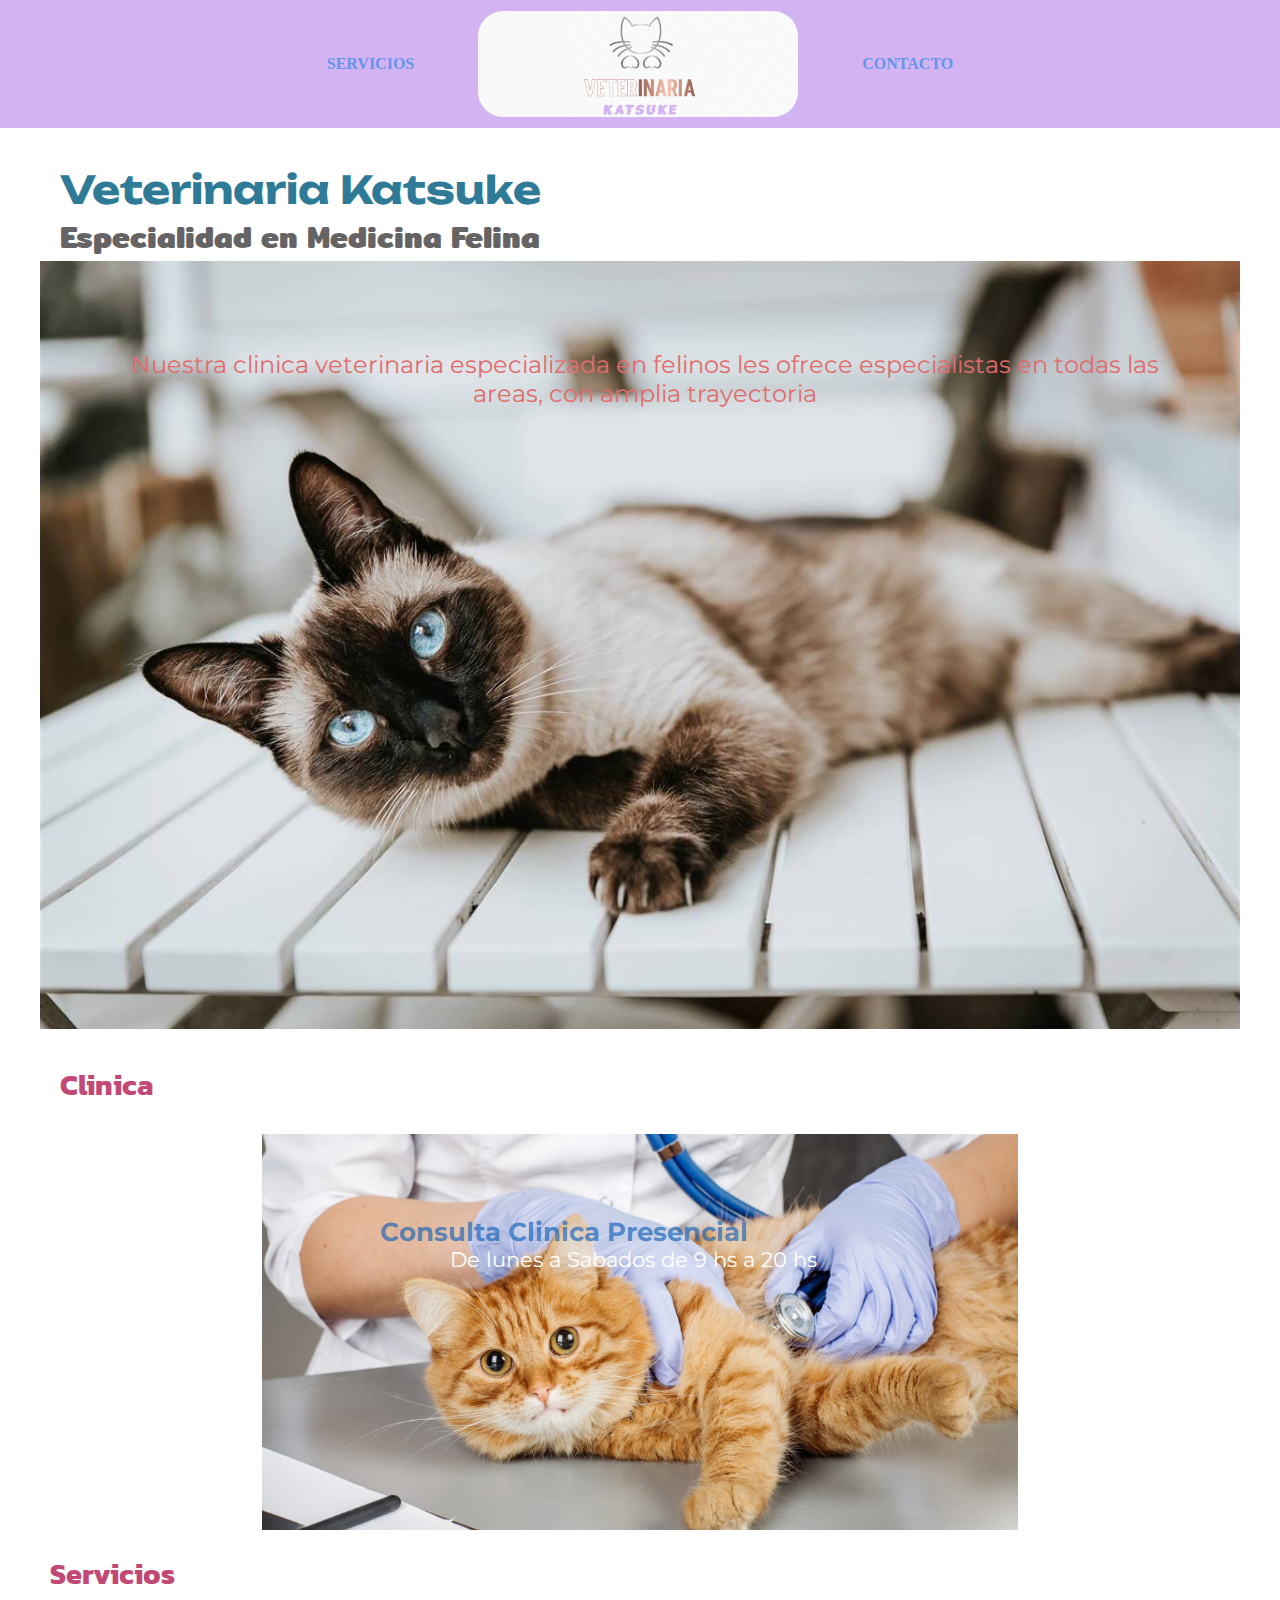
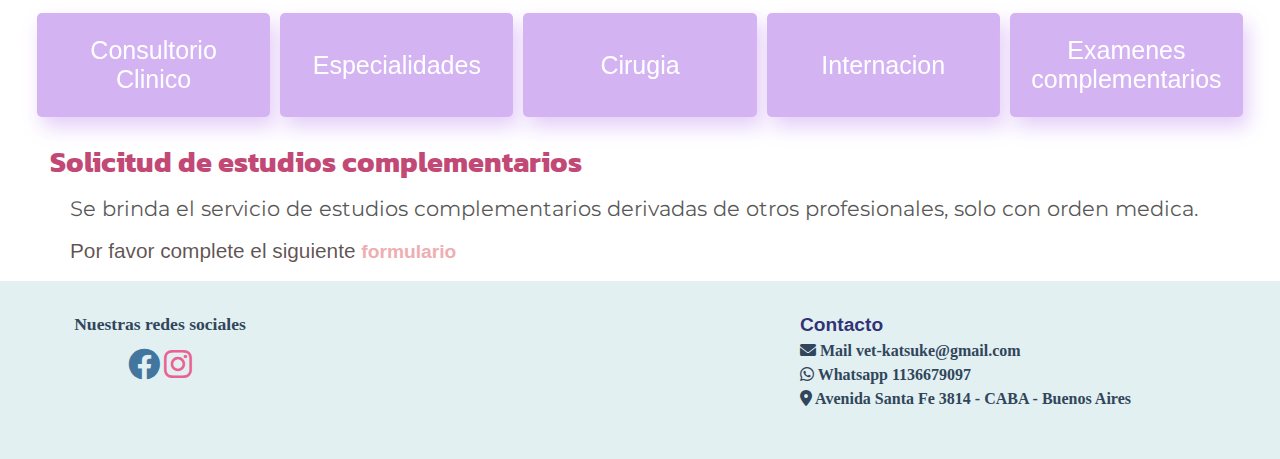
<file: Katsuke - COPIA/index.html>
<!DOCTYPE html>
<html lang="es">

<head>
    <meta charset="UTF-8">
    <meta name="viewport" content="width=device-width, initial-scale=1.0">
    <title>Clinica Veterinaria Katsuke</title>
    <!-- agrego el favicon -->
    <link rel="icon" href=".\static\img\icono-borde-violeta-fondo-verde.ico">
    <link rel="stylesheet" href="static/css/kat.css">
    <!-- iconos de font awesome -->
    <link rel="stylesheet" href="https://cdnjs.cloudflare.com/ajax/libs/font-awesome/6.0.0-beta3/css/all.min.css">
    <!-- google font -->
    <link rel="preconnect" href="https://fonts.googleapis.com">
    <link rel="preconnect" href="https://fonts.gstatic.com" crossorigin>
    <link
        href="https://fonts.googleapis.com/css2?family=Chivo:ital@1&family=Gabarito:wght@400;900&family=Kanit:wght@600&family=Mitr:wght@500&family=Montserrat:wght@800;900&family=Open+Sans:wght@800&family=Patua+One&family=Prompt:wght@400;600&family=Raleway:wght@900&family=Roboto&family=Spectral:wght@700&family=Tilt+Neon&family=Unbounded:wght@800&family=Young+Serif&display=swap&family=Crimson+Text:ital,wght@0,700;1,600&family=Montserrat:ital,wght@0,600;1,500&family=Montserrat:ital,wght@0,600;1,500&display=swap"
        rel="stylesheet">

</head>

<body>
    <!-- Contenido de barra de navegacion -->
    <header>
        <div class="my-header">
            <nav>
                <ul class="lista-desordenada-1">
                    <li class="uno izq"><a href="#Servicios">SERVICIOS</a></li>
                    <li class="cero"><a href="Veterinaria-Katsuke.html">
                            <img src="static\img\opcion 1 radius.png" alt="cara de gato" class="logo"></a>
                    </li>
                    <li class="uno der"> <a href="#Contacto">CONTACTO</a></li>
                </ul>
            </nav>
        </div>

        <!-- Titulo Principal -->
        <div class="primero">
            <h1 class="titulo">Veterinaria Katsuke</h1>
            <h2 class="texto-sec">Especialidad en Medicina Felina</h2>
        </div>

    </header>

    <main>
        <!-- Imagen de Presentacion Seccion 1 -->
        <section class="imgs1" id="imagen">
            <div class="container">
                <p> Nuestra clinica veterinaria especializada en felinos les ofrece especialistas en todas las areas,
                    con amplia trayectoria </p>
            </div>

        </section>
        <br>
        <!-- Consulta Seccion 2
                Consulta Clinica Presencial -->
        <div class="segundo">
            <h2 class="consulta-t">Clinica</h2>
        </div>
        <section>
            <div class="slidershow-container">
                <ul>
                    <li>
                        <div class="slide">
                            <img src="static\img\banner1-examen-clinico-gato.png" alt="imagen 1">
                            <div class="overlay"><h3 class="consulta">Consulta Clinica Presencial</h3>
                                <p>De lunes a Sabados de 9 hs a 20 hs</p></div>
                        </div>
                    </li>
                    <li>
                        <div class="slide">
                            <img src="static\img\banner-2 gato-tutor-pc.jpg" alt="imagen 2">
                            <div class="overlay"><h3 class="consulta">Consulta Clinica online</h3>
                                <p>Consulta virtual por videollamada. <br> Sacar turno</p></div>
                        </div>
                    </li>
                </ul> 
            </div>
        </section>
        <br>

        <!-- Servicios que brinda la clinica - Seccion 3-->
        <section id="Servicios">
            <div class="tercero">
                <h2 class="consulta-t">Servicios</h2>
            </div>
            <div class="contenedor-flex">
                <div class="caja">
                    <div class="texto texto-A">Consultorio Clinico</div>
                    <div class="texto texto-B">Examen clinico Vacunaciones</div>
                </div>

                <div class="caja">
                    <div class="texto texto-A">Especialidades</div>
                    <div class="texto texto-B">Dermatologia Nutricion Cardiologia
                        Endocrinologia Oftalmologia Oncologia</div>
                </div>

                <div class="caja">
                    <div class="texto texto-A">Cirugia</div>
                    <div class="texto texto-B">General
                        Traumatológica y Ortopédica</div>
                </div>

                <div class="caja">
                    <div class="texto texto-A">Internacion</div>
                    <div class="texto texto-B">Sala de internacion diurna con guardias
                        nocturnas
                    </div>
                </div>

                <div class="caja">
                    <div class="texto texto-A">Examenes complementarios</div>
                    <div class="texto texto-B">Radiologia Ecografia Ecocardiologia
                        Laboratorio
                    </div>
                </div>
            </div>

        </section>
           <!-- Solicitud de estudios complementarios - Seccion 4 -->
        <section class="complementarios">
            <h2 class="consulta-t">Solicitud de estudios complementarios </h2>
            <div>
                <p>Se brinda el servicio de estudios complementarios derivadas de otros profesionales, solo con orden
                    medica.</p>
                <br>
                <p class="enlace">Por favor complete el siguiente <a href="solicitud.html"
                        target="_blank">formulario</a>
                </p>
            </div>

        </section>
    </main>

    <br>
    <footer id="Contacto">
        <div class="tercero">
            <div class="redes">
                <h4>Nuestras redes sociales</h4>
                <i class="fa-brands fa-facebook fa-2xl" style="color: #42769e;"></i>
                <i class="fa-brands fa-instagram fa-2xl" style="color: #ea6291;"></i>
            </div>
            <div class="foot">
                <h3 class="contacto">Contacto</h3>
                <ul class="lista-desordenada-3">
                    <li>
                        <h4><i class="fas fa-envelope"></i> Mail vet-katsuke@gmail.com</h4>
                    </li>
                    <li>
                        <h4><i class="fab fa-whatsapp"></i> Whatsapp 1136679097</h4>
                    </li>
                    <li>
                        <h4><i class="fas fa-map-marker-alt"></i> Avenida Santa Fe 3814 - CABA - Buenos Aires</h4>
                    </li>
                </ul>
            </div>

        </div>
    </footer>



    <script src="static\js\vet.js"></script>
</body>

</html>
</file>
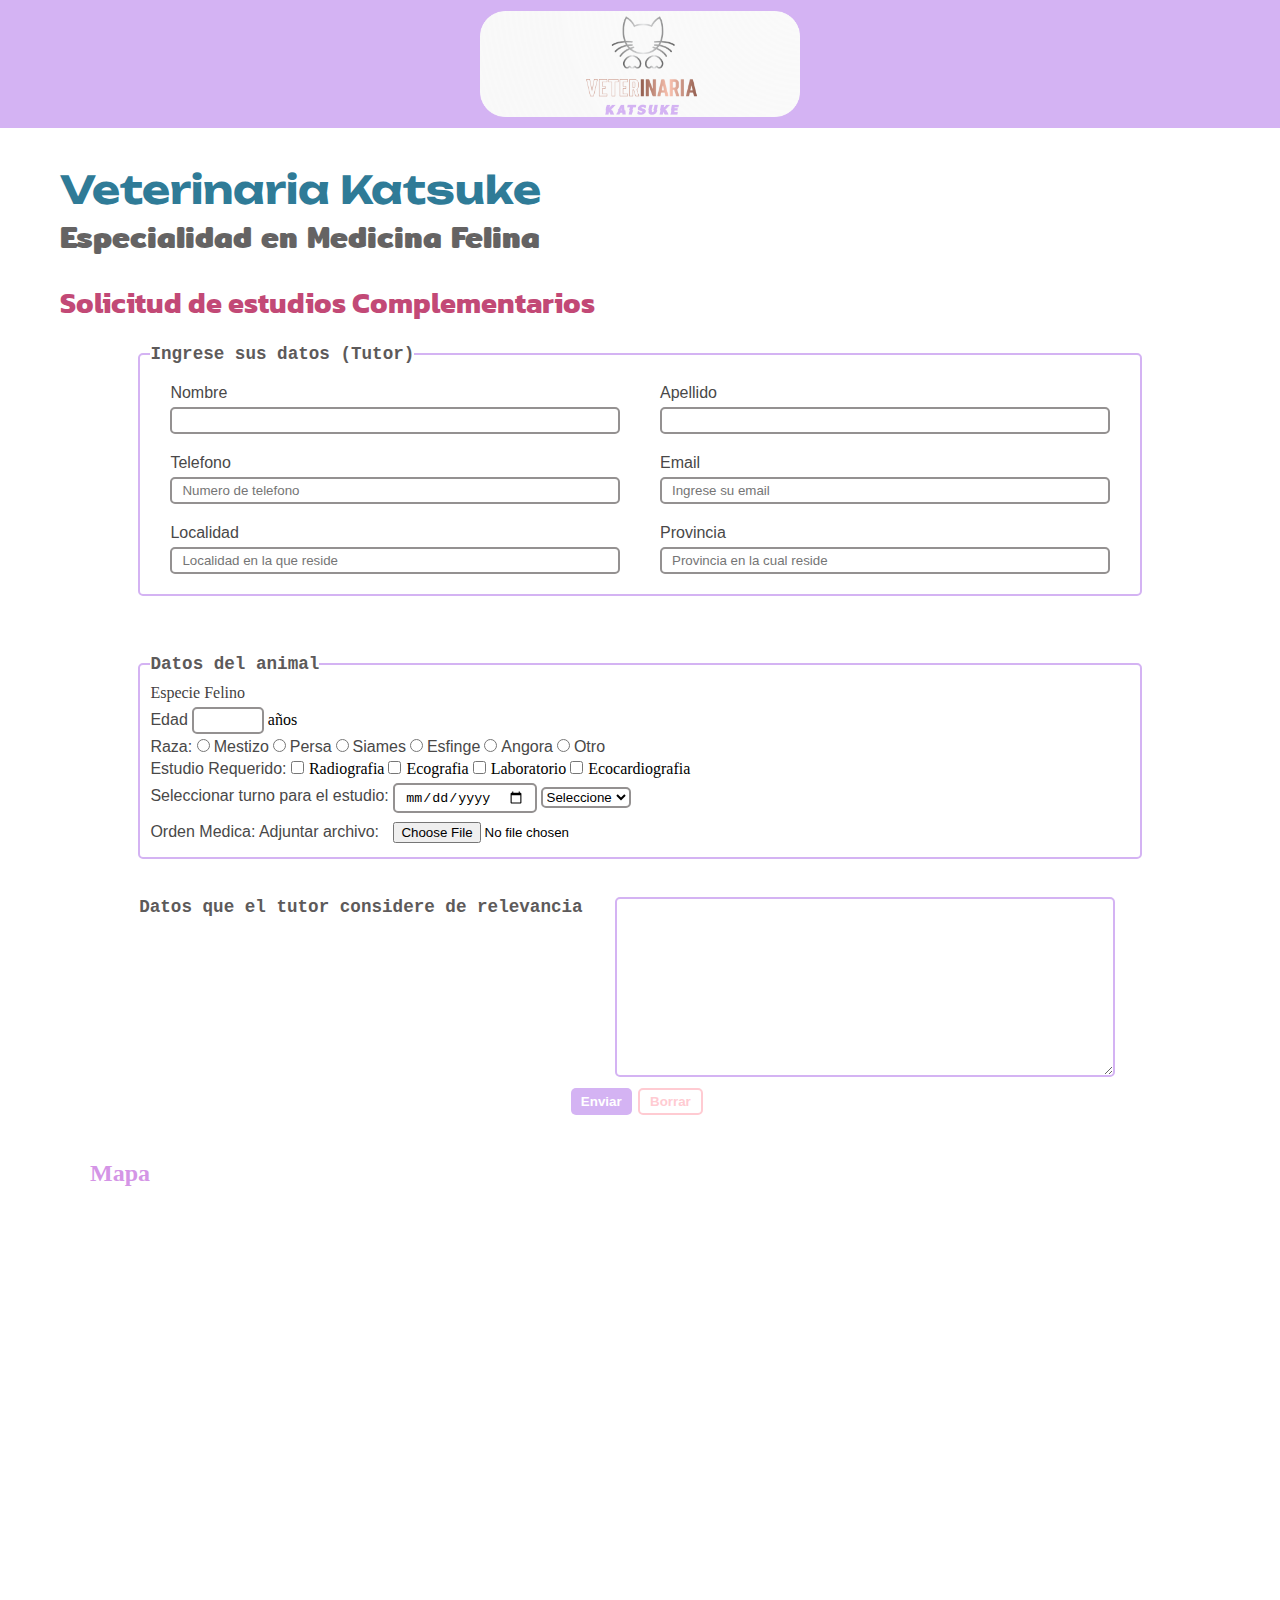
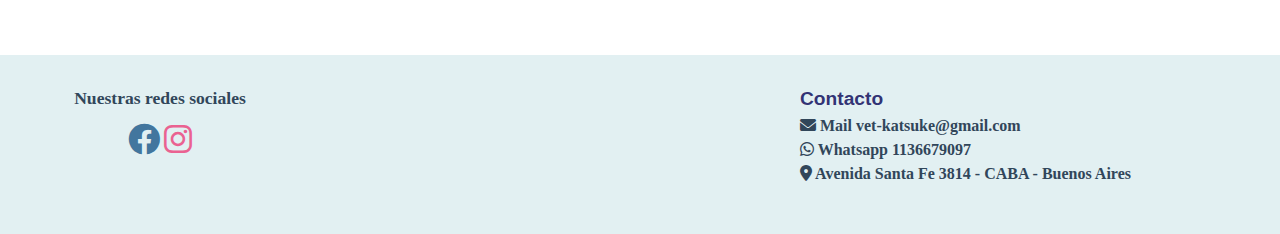
<file: Katsuke - COPIA/solicitud.html>
<!DOCTYPE html>
<html lang="es">

<head>
    <meta charset="UTF-8">
    <meta name="viewport" content="width=device-width, initial-scale=1.0">
    <title>Formulario</title>
    <link rel="icon" href="static\img\icono-borde-celeste-fondo-gris.ico">
    <link rel="stylesheet" href="static/css/kat.css">
    <!-- iconos de font awesome -->
    <link rel="stylesheet" href="https://cdnjs.cloudflare.com/ajax/libs/font-awesome/6.0.0-beta3/css/all.min.css">
    <!-- google font -->
    <link rel="preconnect" href="https://fonts.googleapis.com">
    <link rel="preconnect" href="https://fonts.gstatic.com" crossorigin>
    <link
        href="https://fonts.googleapis.com/css2?family=Chivo:ital@1&family=Gabarito:wght@400;900&family=Kanit:wght@600&family=Mitr:wght@500&family=Montserrat:wght@800;900&family=Open+Sans:wght@800&family=Patua+One&family=Prompt:wght@400;600&family=Raleway:wght@900&family=Roboto&family=Spectral:wght@700&family=Tilt+Neon&family=Unbounded:wght@800&family=Young+Serif&display=swap"
        rel="stylesheet">
    
</head>

<body>
    <header>
        <div class="my-header">
            <nav>
                <ul class="lista-desordenada-1">
                    <li class="cero"><a href="Veterinaria-Katsuke.html" target="_blank"><img
                                src="./static\img\opcion 1 radius.png" alt="cara de gato"
                                class="logo"></a></li>
                </ul>
            </nav>
        </div>

        <div class="primero">
            <h1 class="titulo">Veterinaria Katsuke</h1>
            <h2 class="texto-sec">Especialidad en Medicina Felina</h2>
        </div>

    </header>

    <main>
        <section class="form">
            <h2 class="titulo1">Solicitud de estudios Complementarios</h2>
            <form action="" class="formulario1" id="formulario1" method="get">
                <fieldset>
                    <legend><b> Ingrese sus datos (Tutor)</b></legend>
                    <div class="contenedor-divs">
                        <!-- Recuadro de nombre -->
                        <div class="div-grupos">
                            <label for="Nombre" class="nombre">Nombre</label>
                            <div class="form-input">
                                <input type="text" class="f-input" name="Nombre" id="Nombre" minlength="2" required>
                                <i class="formulario__validacion-estado fa-solid fa-circle-xmark fa-xs"
                                    style="color: #ee95b0;"></i>
                            </div>
                            <p class="form-input-error">El usuario debe contener de 2-14 digitos y solo debe contener
                                caracteres</p>
                        </div>
                        <br>
                        <!-- Recuadro de apellido -->
                        <div class="div-grupos">
                            <label for="apellido">Apellido</label>
                            <div class="form-input">
                                <input type="text" name="apellido" id="apellido" minlength="2" required>
                                <i class="formulario__validacion-estado fa-solid fa-circle-xmark fa-xs"
                                    style="color: #ee95b0;"></i>
                            </div>
                            <p class="form-input-error">El usuario debe contener de 2-14 digitos y solo debe contener
                                caracteres</p>
                        </div>
                        <br>
                        <!-- Recuadro de telefono -->
                        <div class="div-grupos">
                            <label for="Wsp" class="tel">Telefono</label>
                            <div class="form-input">
                                <input type="text" class="f-input" name="Wsp" id="Wsp" placeholder="Numero de telefono"
                                    minlength="2" required>
                                <i class="formulario__validacion-estado fa-solid fa-circle-xmark fa-xs"
                                    style="color: #ee95b0;"></i>
                            </div>
                            <p class="form-input-error">El telefono de contacto solo debe contener numeros</p>
                        </div>
                        <br>
                        <!-- Recuadro de mail -->
                        <div class="div-grupos">
                            <label for="email" class="email">Email</label>
                            <div class="form-input">
                                <input type="email" class="f-input" name="email" id="email"
                                    placeholder="Ingrese su email" required>
                                <i class="formulario__validacion-estado fa-solid fa-circle-xmark fa-xs"
                                    style="color: #ee95b0;"></i>
                            </div>
                            <p class="form-input-error">El correo puede contener letras, numeros, puntos y guiones</p>
                        </div>
                        <br>
                        <!-- Recuadro de localidad -->
                        <div class="div-grupos">
                            <label for="localidad" class="localidad">Localidad</label>
                            <div class="form-input">
                                <input type="text" name="localidad" id="localidad" minlength="2"
                                    placeholder="Localidad en la que reside" required>
                                <i class="formulario__validacion-estado fa-solid fa-circle-xmark fa-xs"
                                    style="color: #ee95b0;"></i>
                            </div>
                            <p class="form-input-error">El nombre de la localidad puede contener caracteres y numeros
                            </p>
                        </div>
                        <br>
                        <!-- Recuadro de Provincia -->
                        <div class="div-grupos">
                            <label for="Provincia" class="prov">Provincia</label>
                            <div class="form-input">
                                <input type="text" class="f-input" name="Provincia" id="Provincia"
                                    placeholder="Provincia en la cual reside" minlength="2" required>
                                <i class="formulario__validacion-estado fa-solid fa-circle-xmark fa-xs"
                                    style="color: #ee95b0;"></i>
                            </div>
                            <p class="form-input-error">El nombre de la provincia solo debe contener
                                caracteres</p>
                        </div>
                    </div>
                </fieldset>
                <br>
                <fieldset>
                    <legend><b>Datos del animal</b></legend>
                    <div class="contenedor-2">
                        <!-- Radio unica seleccion -->
                        <legend class="especie">Especie Felino</legend>
                        <label for="edad">Edad</label>
                        <input type="number" name="edad" id="edad" min="0" max="20" required> años
                        <br>
                        <label for="raza">Raza: </label>
                        <input type="radio" name="raza" value="Mestizo" id="radio1" required>
                        <label for="radio1">Mestizo</label>

                        <input type="radio" name="raza" value="Persa" id="radio2" required>
                        <label for="radio2">Persa</label>

                        <input type="radio" name="raza" value="Siames" id="radio3" required>
                        <label for="radio3">Siames</label>

                        <input type="radio" name="raza" value="Esfinge" id="radio4" required>
                        <label for="radio4">Esfinge</label>

                        <input type="radio" name="raza" value="Angora" id="radio5" required>
                        <label for="radio5">Angora</label>

                        <input type="radio" name="raza" value="Otro" id="radio6" required>
                        <label for="radio6">Otro</label>

                        <br>
                        <!-- Conocimientos multiples cheksbox opciones multiples  -->
                        <label for="Estudios Previos">Estudio Requerido: </label>
                        <input type="checkbox" name="estudios" value="Radiografia">Radiografia
                        <input type="checkbox" name="estudios" value="Ecografia">Ecografia
                        <input type="checkbox" name="estudios" value="Laboratorio">Laboratorio
                        <input type="checkbox" name="estudios" value="Ecocardiografia">Ecocardiografia
                        <br>
                        <!-- Recuadro -->
                        <label for="turno">Seleccionar turno para el estudio: </label>
                        <input type="date" name="fecha_turno" id="fecha_turno">
                        <select name="turno" id="turno" required>
                            <option value="vacio">Seleccione</option>
                            <option value="1">Mañana</option>
                            <option value="2">Mediodia</option>
                            <option value="3">Tarde</option>
                        </select>
                        <br>
                        <!-- Subir Orden Medica -->
                        <label for="orden">Orden Medica: </label>
                        <label for="foto">Adjuntar archivo: </label>
                        <input type="file" name="orden" id="orden" required>
                    </div>
                </fieldset>
                <br>
                <!-- Recuadro de Comentarios -->
                <div class="div-txr">
                    <label for="comentarios" class="text-t"><b>Datos que el tutor considere de relevancia</b></label>
                    <br>
                    <textarea name="comentarios" id="comentarios" cols="65" rows="15"></textarea>
                    <br>
                    <!-- Boton error -->
                    <div class="mensajeForm" id="mensajeForm">
                        <p class="form-input-error"><i class="fa-solid fa-triangle-exclamation fa-xs"
                                style="color: #d56290;"></i> <b>Error</b> Complete el formulario correctamente </p>
                    </div>
                    <!-- Boton enviar -->
                    <div class="buttons">
                        <input type="submit" value="Enviar">
                        <input type="reset" value="Borrar">
                        <p class="envio_exito" id="envio_exito">El formulario se envió
                            exitosamente
                            !!!!!!</p>
                    </div>

                </div>

            </form>
        </section>
        <section class="mapa">
            <h2>Mapa</h2>
            <div class="map-contenedor"><iframe
                    src="https://www.google.com/maps/embed?pb=!1m18!1m12!1m3!1d3284.78493132926!2d-58.42001819091707!3d-34.58430807284845!2m3!1f0!2f0!3f0!3m2!1i1024!2i768!4f13.1!3m3!1m2!1s0x95bcb581df66082f%3A0xd4cc7ed5dd1bba14!2sAv.%20Sta.%20Fe%203814%2C%20C1425BHA%20CABA!5e0!3m2!1ses-419!2sar!4v1698441931027!5m2!1ses-419!2sar"
                    width="600" height="450" style="border:0;" allowfullscreen="" loading="lazy"
                    referrerpolicy="no-referrer-when-downgrade"></iframe>
            </div>
        </section>
    </main>
    <br>
    <footer id="Contacto">
        <div class="tercero">
            <div class="redes">
                <h4>Nuestras redes sociales</h4>
                <i class="fa-brands fa-facebook fa-2xl" style="color: #42769e;"></i>
                <i class="fa-brands fa-instagram fa-2xl" style="color: #ea6291;"></i>

            </div>
            <div class="foot">
                <h3 class="contacto">Contacto</h3>
                <ul class="lista-desordenada-3">
                    <li>
                        <h4><i class="fas fa-envelope"></i> Mail vet-katsuke@gmail.com</h4>
                    </li>
                    <li>
                        <h4><i class="fab fa-whatsapp"></i> Whatsapp 1136679097</h4>
                    </li>
                    <li>
                        <h4><i class="fas fa-map-marker-alt"></i> Avenida Santa Fe 3814 - CABA - Buenos Aires</h4>
                    </li>
                </ul>
            </div>

        </div>
    </footer>


    <script src="static\js\vet.js"></script>
</body>

</html>
</file>
<file: Katsuke - COPIA/static/css/kat.css>
/* root: Variable para especificar caracteristicas de titulos secundarios*/
:root {
    --color-texto: rgb(194, 73, 118);
    --fuente-titulo: 'Kanit', sans-serif;
    --tamanio-texto: 1.8rem;
    --color-backyotros: rgb(212, 179, 243);
}

/* Selector universal */
* {
    margin: 0;
    padding: 0px;
    background-color: #e3d5ca00;
}

body {
    margin-top: 0;
    margin-left: 0px;
    margin-right: 0px;
    padding: 0;
}

/* ---- Barra de navegacion ----- */
.my-header {
    background-color: var(--color-backyotros);
    position: fixed;
    top: 0;
    left: 0;
    width: 100%;
    padding: 0px;
    z-index: 100;
    height: 8rem;
    display: flex;
    justify-content: center;
    align-items: center;
}

.my-header a {
    text-decoration: none;
    color: cornflowerblue;
    font-weight: bolder;
    padding: 0 1rem;
}

.my-header a:hover {
    color: #fff;
}

/* Edicion de la lista */
.lista-desordenada-1 {
    list-style: none;
    display: flex;
    justify-content: center;
    align-items: center;
    padding: 0;
    margin: 0;
    width: 100%;
}

.lista-desordenada-1 li {
    display: flex;
    align-items: center;
}

.lista-desordenada-1 li.izq {
    margin-right: 2rem;
}

.lista-desordenada-1 li.der {
    margin-left: 2rem;
}

nav {
    width: 100%;
}

.logo {
    width: 20rem;
    display: block;
}

/* Titulo principal */
.primero {
    margin-top: 120px;
    padding-top: 2.9rem;
    padding-left: 60px;
}

.titulo {
    color: rgb(47, 123, 151);
    font-size: 2.4rem;
    font-family: 'Unbounded', sans-serif;

}

.texto-sec {
    font-family: 'Mitr', sans-serif;
    color: rgba(32, 29, 29, 0.688);
    font-size: 1.9rem;
}

/* -----  Seccion 1 ------ */
#imagen {
    background-image: url(../img/gato-siames.jpg);
    background-size: cover;
    background-position: center;
    height: 60vw;
    margin-left: 40px;
    margin-right: 40px;
    display: flex;
    justify-content: center;
    align-items: normal;
}

.container {
    display: flex;
    justify-content: center;
    align-items: normal;
    text-align: center;
    flex-direction: row;
}

.container p {
    color: #e16c6c;
    margin-top: 1.8rem;
    font-size: 1.5rem;
    text-align: center;
    padding-top: 3.75rem;
    padding-right: 3.75rem;

}

/* Media Query para imagen y contenido */
@media (max-width: 600px) {
    #imagen {
        height: auto;
        margin-left: 20px;
        margin-right: 20px;
    }

    .container p {
        font-size: 1.2rem;
        padding: 2rem;
    }
}

/* ---- Seccion de formulario ------*/
.titulo1 {
    margin-top: 20px;
    margin-left: 60px;
    color: var(--color-texto);
    font-family: var(--fuente-titulo);
    font-size: var(--tamanio-texto);
}

form {
    width: 85%;
    margin: 20px auto;
}

fieldset {
    border: 2px solid rgb(212, 179, 243);
    border-radius: 5px;
    padding: 10px;
    width: 90%;
    margin: 20px auto;
}

legend,
.text-t {
    color: rgb(93, 90, 90);
    font-size: 1.1rem;
    font-family: 'Courier New', Courier, monospace;
}

.contenedor-divs {
    display: flex;
    flex-wrap: wrap;
    margin: 0 auto;
    justify-content: center;
}

/* mediaqwery para contenedor-divs*/
@media(max-width: 430px) {
    .contenedor-divs {
        display: block;
    }
}

.contenedor-divs input {
    width: 100%;

}

.div-grupos {
    flex: 0 0 calc(50% - 40px);
    margin: 10px 20px;
    display: flex;
    flex-direction: column;
}

.form-input {
    display: flex;
    align-items: center;
    /* Centrar el contenido del form-input */
    position: relative;
}

/* estilo para los mensajes de error */
.form-input-error {
    font-family: 'calibri';
    font-size: 11px;
    padding-left: 20px;
    text-align: left;
    display: none;
}

/* Cuando se produsca el error se vea el mensaje */
.form-input-error-activo {
    display: block;
}

/* iconos de error */
.formulario__validacion-estado {
    position: absolute;
    right: 10px;
    bottom: 15px;
    z-index: 100;
    opacity: 0;
}

.especie {
    font-size: 16px;
    font-family: cursive;
    color: rgb(67, 65, 65);
}

label {
    font-family: 'Gill Sans', 'Gill Sans MT', Calibri, 'Trebuchet MS', sans-serif;
    color: rgb(73, 72, 72);
    font-size: 1rem;
    margin-left: 0px;
}

.div-txr {
    display: flex;
    flex-wrap: wrap;

}

.div-txr textarea {
    width: 500px;
    height: 180px;
    border: 2px solid rgb(212, 179, 243);
    border-radius: 5px;
    padding: 10px;
    font-size: 16px;
    font-family: 'Segoe UI', Tahoma, Geneva, Verdana, sans-serif;
    margin-left: 2rem;
    box-sizing: border-box;
}

/* limites del tamano del textarea */
textarea {
    resize: vertical;
    max-height: 400px;
    min-height: 100px;

}

.text-t {
    margin-left: 2.7rem;

}

input {
    margin-top: 5px;
    padding: 4px 10px;
    box-sizing: content-box;
    border: 2px solid rgb(148, 145, 145);
    border-radius: 5px;

}

input[type="file"] {
    outline: none;
    /* Elimina el recuadro de contorno y */
    border: none;
    /* Elimina cualquier borde adicional si lo hubiera */
}

/* Estilo para el recuadro select */
select {
    border-radius: 5px;
    background-color: #fff;
    border: 2px solid rgb(148, 145, 145);
}

select:focus {
    outline: none;
}

/* Borde que se ve en los recuadros al hacer enfoque */
input:focus {
    outline: none;    /* recordatorio: elimina el borde predeterminado del navegador */
    border: 2px solid rgba(194, 73, 117, 0.705);
    box-shadow: 0 2px 5px rgb(248, 214, 218);
}

textarea:focus {
    outline: none;
}

/* estilo para radio*/
input:checked+label {
    color: #fff;
    font-weight: bolder;
    background-color: var(--color-backyotros);
}

/* color para la casilla del checkbox - espacio */
input[type="checkbox"] {
    accent-color: var(--color-backyotros);
    margin-right: 5px;
}

/* Mensaje de error final */
.mensajeForm .form-input-error {
    font-size: 15px;
}

/* Formulario enviado */
.envio_exito {
    font-size: 16px;
    font-family: 'Courier New', Courier, monospace;
    color: rgb(117, 193, 141);
    font-weight: bolder;
    padding-top: 10px;
    display: none;
}

.envio_exito-activo {
    display: block;
}

/* botones submit y reset */
.buttons {
    display: flex;
    justify-content: center;
    width: 100%;
    margin-top: 0.4rem;
    margin-right: 0.4rem;
}

input[type="submit"] {
    margin-bottom: 0;
    background-color: var(--color-backyotros);
    color: #fff;
    font-weight: bold;
    border: none;
}

input[type="reset"] {
    margin-bottom: 0px;
    margin-left: 0.4rem;
    color: rgb(255, 203, 210);
    font-weight: bold;
    border: 2px solid rgb(255, 203, 210);

}

input[type="submit"]:hover {
    border: 2px solid rgb(212, 179, 243);
    box-shadow: 0 2px 5px rgb(231, 214, 248);
    background-color: #fff;
    color: rgb(131, 131, 131);
}

input[type="reset"]:hover {
    border: 2px solid rgb(255, 203, 210);
    box-shadow: 0 2px 5px rgb(248, 214, 218);
    background-color: #fff;
    color: lightcoral;
}

.map-contenedor {
    display: flex;

}

.mapa {
    padding-top: 25px;
    padding-left: 90px;
    padding-right: 50px;
}

.mapa h2 {
    color: rgb(212, 149, 230);
    font-size: 1.5rem;
}

/* ------- Seccion 2 Diapositivas ------ */
.segundo {
    margin-top: 1rem;
    margin-left: 10px;
}

.slidershow-container {
    position: relative;
    width: 1080px;
    height: auto;
    max-width: 100%;
    margin: 15px auto 0;
    overflow: hidden;
}

.img-responsive {
    width: 100%;
    height: auto;
}

.slidershow-container ul {
    display: flex;
    padding: 0;
    width: 200%;
    animation: slide 8s infinite normal ease-in-out;
}

.slidershow-container li {
    list-style: none;
    width: 70%;
}

.slidershow-container img {
    width: 70%;
    height: auto;
    margin-left: 15%;
}


.slide {
    position: relative;
}

.overlay {
    position: absolute;
    top: 18%;
    left: 25%;
    background-color: rgba(0, 0, 0, 0);
    /* fondo transparente */
    color: #fff;
    padding: 10px;
}

@keyframes slide {
    0% {
        margin-left: 0%;
    }

    45% {
        margin-left: 0%;
        opacity: 0;
    }

    50% {
        margin-left: -100%;
    }

    95% {
        margin-left: -100%;
        opacity: 1;
    }

}

.overlay p {
    color: #fff;
    font-family: 'Montserrat', sans-serif;
    font-size: 1.3rem;
}

.overlay h3 {
    color: rgba(14, 95, 183, 0.647);
    font-size: 1.6rem;
    font-family: 'Montserrat', sans-serif;
}


/*  ------- Seccion 3 - Servicios que brinda la clinica-------  */

.lista-desordenada-2 {
    list-style: none;
}

.consulta-t {
    color: var(--color-texto);
    font-size: var(--tamanio-texto);
    font-family: var(--fuente-titulo);
    padding-left: 50px;
    /* padding-bottom: 30px; */
    padding-bottom: 0.8rem;
}

/* Caja 1 Consulta clinica */
.caja {
    background-color: rgb(212, 179, 243);
    width: 300px;
    height: 100px;
    margin: 10px;
    /* Van a transicionar el alto, fondo y el borde */
    transition-property: height background-color border filter;
    transition-duration: 2s;
    border: 2px solid transparent;
    border-radius: 5px;
    filter: drop-shadow(5px 10px 10px rgb(228, 205, 249));
    position: relative;
    overflow: hidden;
}

.contenedor-flex {
    display: flex;
    flex-direction: row;
    margin: 0 auto;
    width: 95%;
    height: auto;
}

.caja:hover {
    height: 250px;
    background-color: #e3d5ca00;
    border: 3px solid rgb(212, 179, 243);
    filter: none;
}

.contenedor-flex>div {
    flex: 1;
    margin: 5px;

}

/* mediaqwery */
@media(max-width: 430px) {
    .contenedor-flex {
        display: block;
    }

    .caja {
        width: 100%;
        /* Hace que las cajas ocupen el 100% del ancho del contenedor */
    }
}

.texto {
    position: absolute;
    top: 50%;
    left: 50%;
    transform: translate(-50%, -50%);
    text-align: center;
    color: white;
    font-size: 25px;
    font-family: Impact, Haettenschweiler, 'Arial Narrow Bold', sans-serif;
    transition: opacity 2s, color 2s, font-size 2s, font-family 2s;
}

.texto-A {
    opacity: 1;
}

.texto-B {
    opacity: 0;
}

.caja:hover .texto-A {
    opacity: 0;
}

.caja:hover .texto-B {
    opacity: 1;
    color: gray;
    font-family: 'Trebuchet MS', 'Lucida Sans Unicode', 'Lucida Grande', 'Lucida Sans', Arial, sans-serif;
    font-size: 25px;
    font-weight: bold;
    transition: opacity 2s, color 2s, font-size 2s, font-family 2s;
}

/* ----- Seccion 4 -- Solicitud de estudios complementarios ------- */
.complementarios {
    margin-top: 1.1rem;
} 

p {
    color: rgba(0, 0, 0, 0.67);
    font-size: 1.3rem;
    font-family: 'Montserrat', sans-serif;
    padding-left: 70px;
}

.enlace {
    color: rgba(24, 5, 5, 0.698);
    font-family: 'Gill Sans', 'Gill Sans MT', Calibri, 'Trebuchet MS', sans-serif;
}

.enlace a {
    text-decoration: none;
    font-size: 1.2rem;
    color: rgb(238, 174, 178);
    font-weight: bold;
}

.enlace a:hover {
    color: rgb(162, 162, 162);
    background-color: rgb(255, 239, 242);
    font-weight: bold;
    border: 2px solid pink;
    border-radius: 20px;
    padding: 1px 4px;
}

/*   ----- Footer ---- */
footer {
    background-color: rgba(68, 159, 173, 0.157);
    width: 100%;
    height: 9.3rem;
    padding-top: 30px;
    text-align: right;
    position: static;
    left: 0;
    bottom: 0;
    line-height: 1.5;
}

.lista-desordenada-3 li {
    display: block;
    list-style: none;
}

.tercero {
    display: flex;
    flex-wrap: wrap;
    justify-content: space-between;
    text-align: center;
    font-family: Cambria, Cochin, Georgia, Times, 'Times New Roman', serif;
    color: rgb(49, 70, 90);
}

/* Contenedor hijo 1 */
.redes {
    padding-left: 50px;
    /* Empuja el contenido de las redes sociales hacia la izquierda */
    /* height: 120px; */
    height: 3rem;
    width: 220px;
}

/* espacio entre el titulo redes y los iconos */
.redes h4 {
    /* margin-bottom: 12px; */
    margin-bottom: 1rem;
    font-size: 1.1rem; 
}

/* Contenedor hijo 2 */
.foot {
    text-align: justify;
    /* Alinea el contenido de contacto a la derecha */
    padding-right: 30px;
    padding-left: 30px;
    height: 7.5rem;
    width: 450px;
}

/* estilo del titulo contenedor 2 */
.contacto {
    color: rgba(25, 25, 101, 0.901);
    font-family: Arial, Helvetica, sans-serif;
    font-size: 1.2rem;
}
</file>
